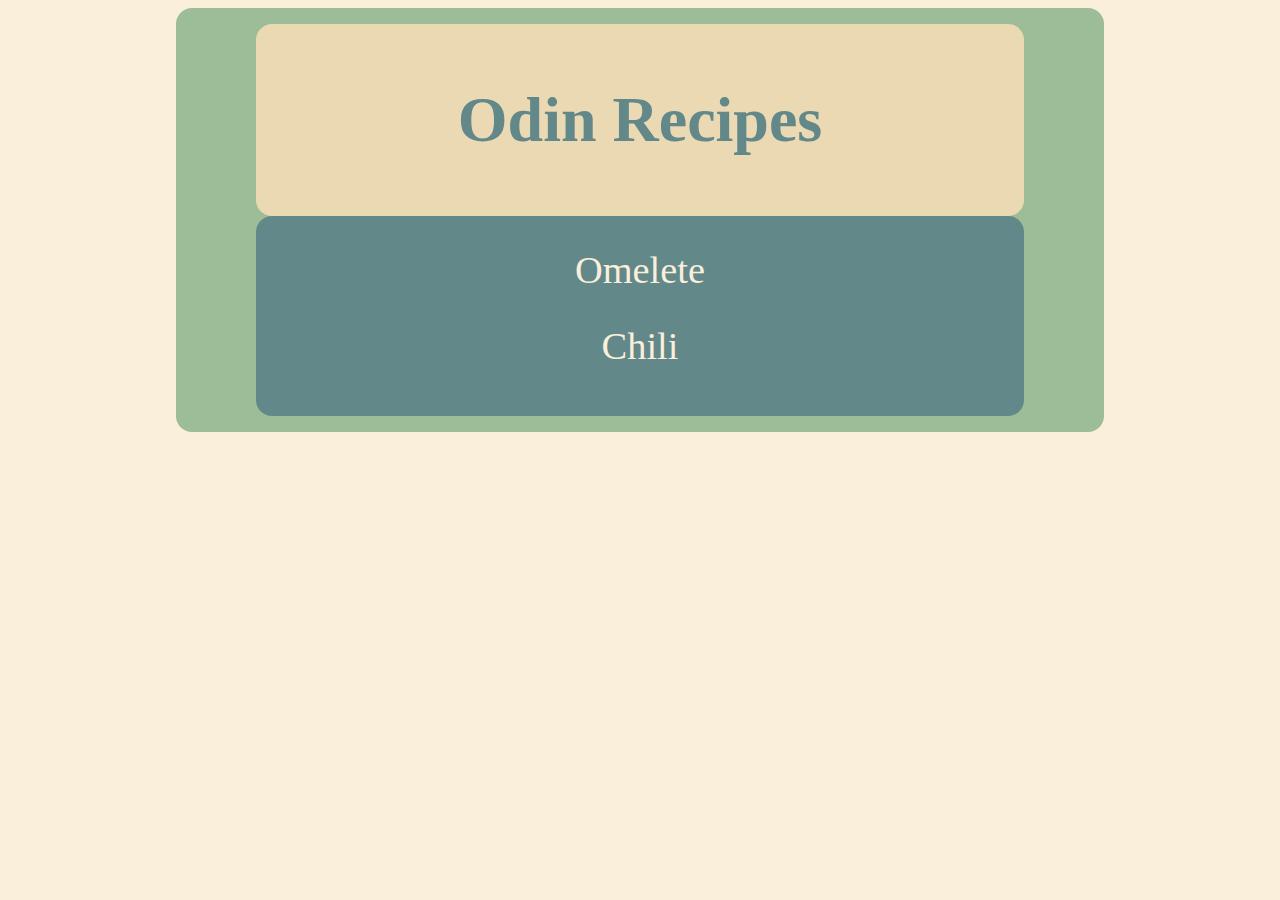
<file: p1-recipes/index.html>
<!DOCTYPE html>
<html lang="en">

<head>
    <meta charset="UTF-8">
    <meta name="viewport" content="width=device-width, initial-scale=1.0">
    <title>Odin Recipes</title>
    <link rel="stylesheet" href="style.css">
</head>

<body>
    <div class="main-card">
        <div class="main-head">
            <h1>Odin Recipes</h1>
        </div>
        <div class="list-container">
            <ul class="recipe-ul">
                <li><a href="recipes/omelete.html">Omelete</a></li>
                <li><a href="recipes/chili.html">Chili</a></li>
            </ul>
        </div>
    </div>
</body>

</html>
</file>
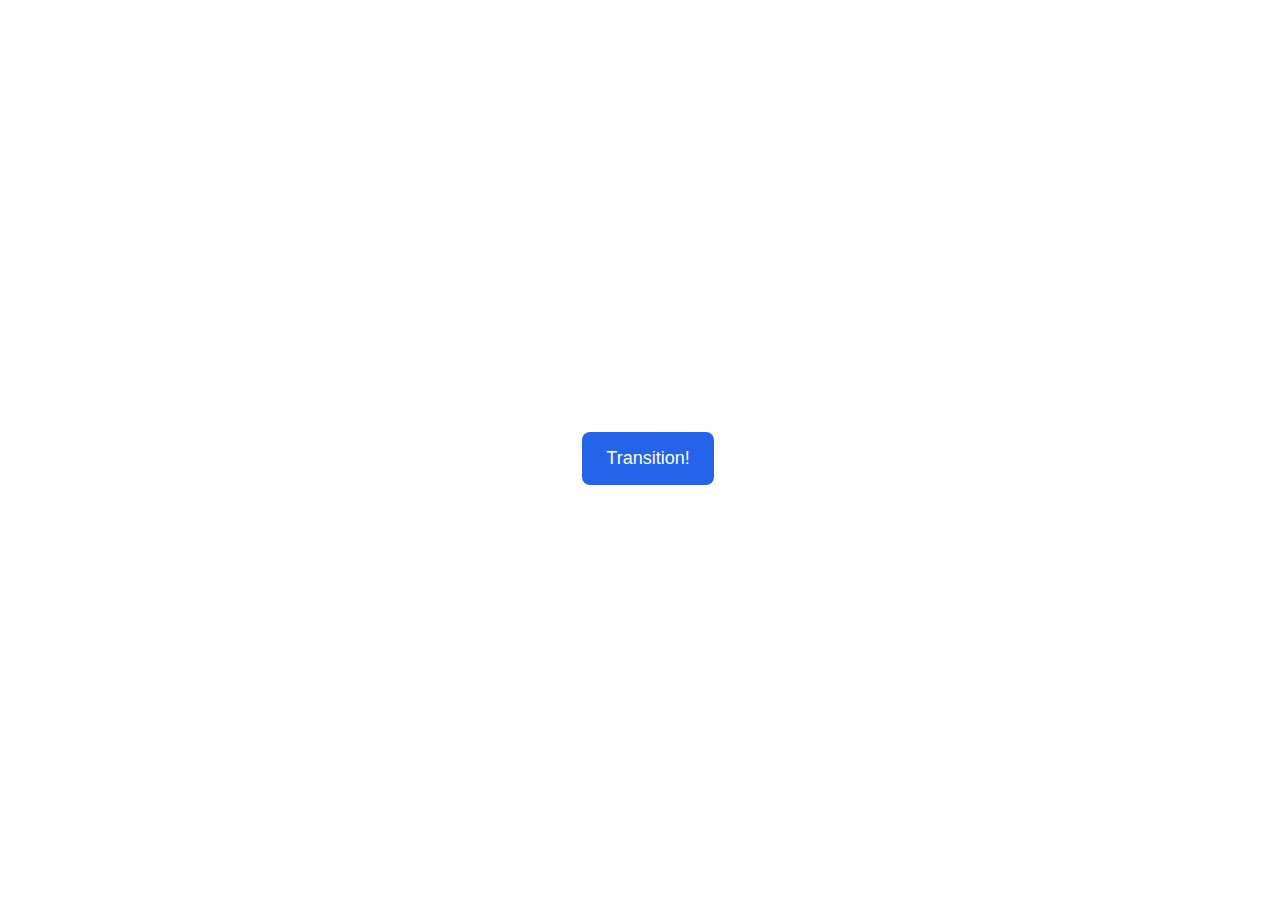
<file: a1-css_exercises/animation/01-button-hover/index.html>
<!DOCTYPE html>
<html lang="en">
  <head>
    <meta charset="UTF-8" />
    <meta http-equiv="X-UA-Compatible" content="IE=edge" />
    <meta name="viewport" content="width=device-width, initial-scale=1.0" />
    <title>Button Hover</title>
    <link rel="stylesheet" href="style.css" />
  </head>
  <body>
    <div id="transition-container">
      <button>Transition!</button>
    </div>
  </body>
</html>
</file>
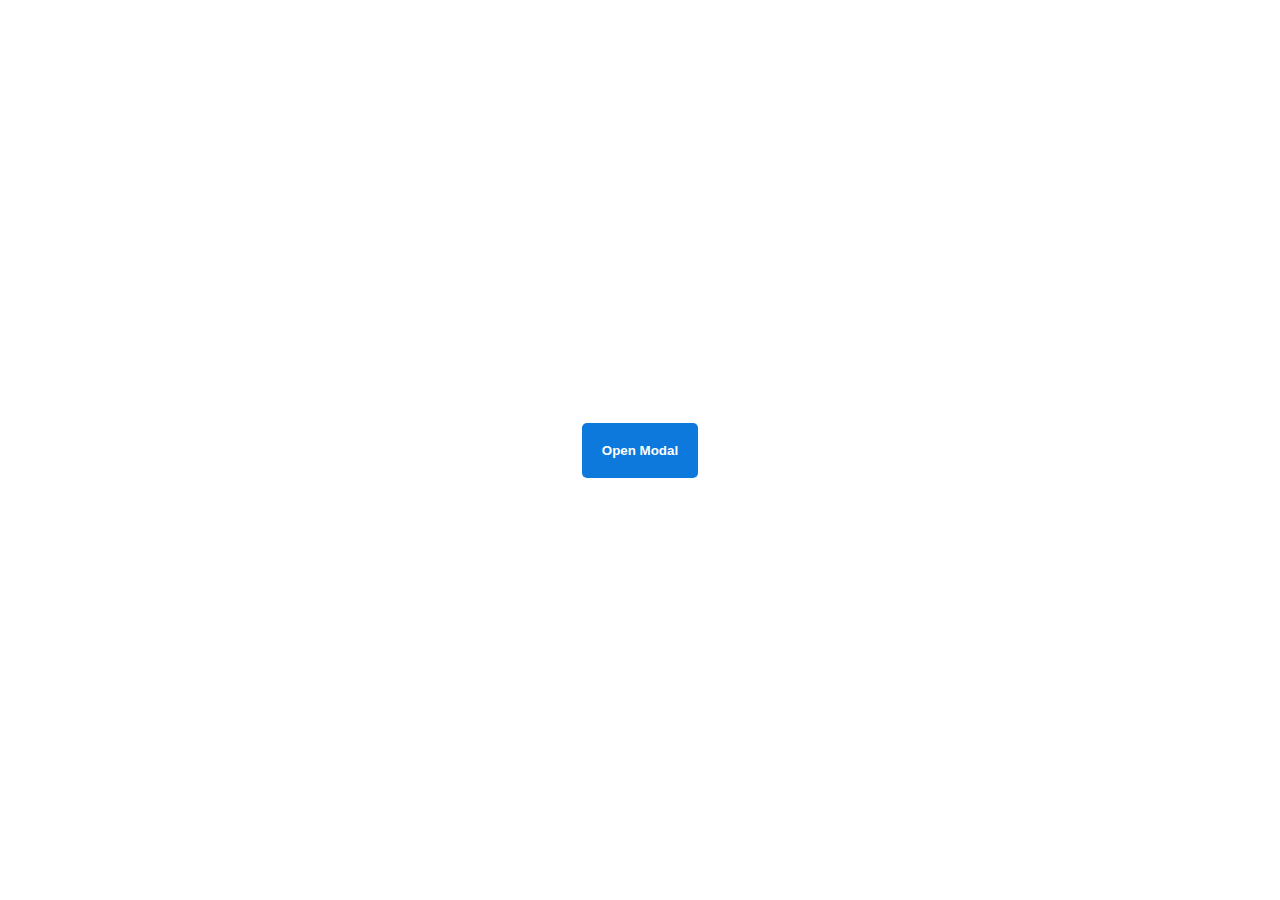
<file: a1-css_exercises/animation/02-pop-up/index.html>
<!DOCTYPE html>
<html lang="en">
  <head>
    <meta charset="UTF-8" />
    <meta http-equiv="X-UA-Compatible" content="IE=edge" />
    <meta name="viewport" content="width=device-width, initial-scale=1.0" />
    <title>Popup</title>
    <link rel="stylesheet" href="style.css" />
  </head>
  <body>
    <div class="backdrop"></div>
    <div class="popup-modal">
      <h1>Look at me!</h1>
      <p>I'm a pop up dialog!</p>
      <button id="close-modal">Close Modal</button>
    </div>
    <div class="button-container">
      <button id="trigger-modal">Open Modal</button>
    </div>
    <script src="script.js"></script>
  </body>
</html>
</file>
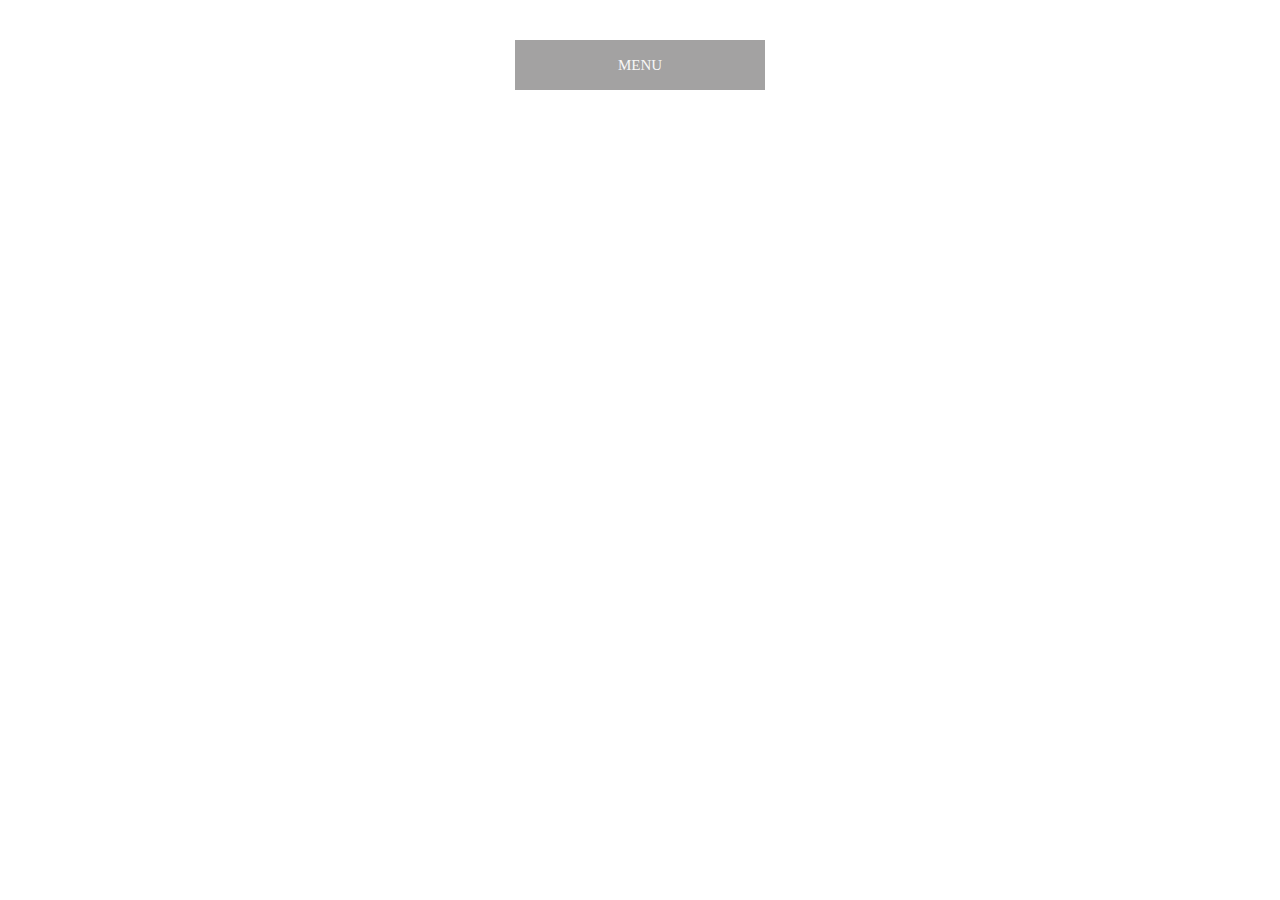
<file: a1-css_exercises/animation/03-dropdown-menu/index.html>
<!DOCTYPE html>
<html lang="en">
  <head>
    <meta charset="UTF-8" />
    <meta http-equiv="X-UA-Compatible" content="IE=edge" />
    <meta name="viewport" content="width=device-width, initial-scale=1.0" />
    <title>Dropdown Menu</title>
    <link rel="stylesheet" href="style.css" />
  </head>
  <body>
    <div class="dropdown-container">
        <div class="menu-title">MENU</div>
        <ul class="dropdown-menu">
            <li>ITEM 1</li>
            <li>ITEM 2</li>
            <li>ITEM 3</li>
            <li>ITEM 4</li>
            <li>ITEM 5</li>
        </ul>
    </div>
    <script src="script.js"></script>
  </body>
</html>
</file>
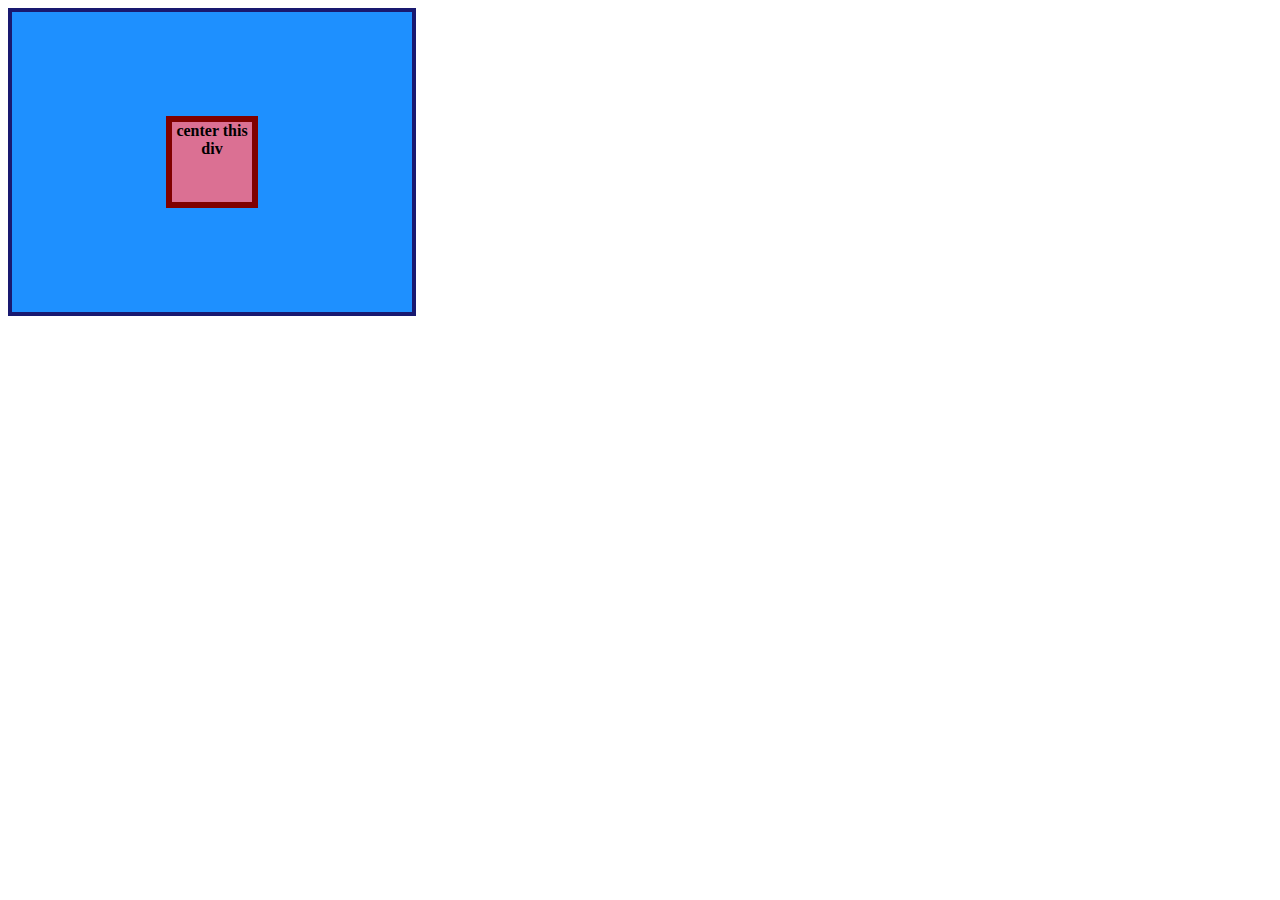
<file: a1-css_exercises/flex/01-flex-center/index.html>
<!DOCTYPE html>
<html lang="en">
  <head>
    <meta charset="UTF-8">
    <meta http-equiv="X-UA-Compatible" content="IE=edge">
    <meta name="viewport" content="width=device-width, initial-scale=1.0">
    <title>CENTER THIS DIV</title>
    <link rel="stylesheet" href="style.css">
  </head>
  <body>
    <div class="container">
      <div class="box">center this div</div>
    </div>
  </body>
</html>
</file>
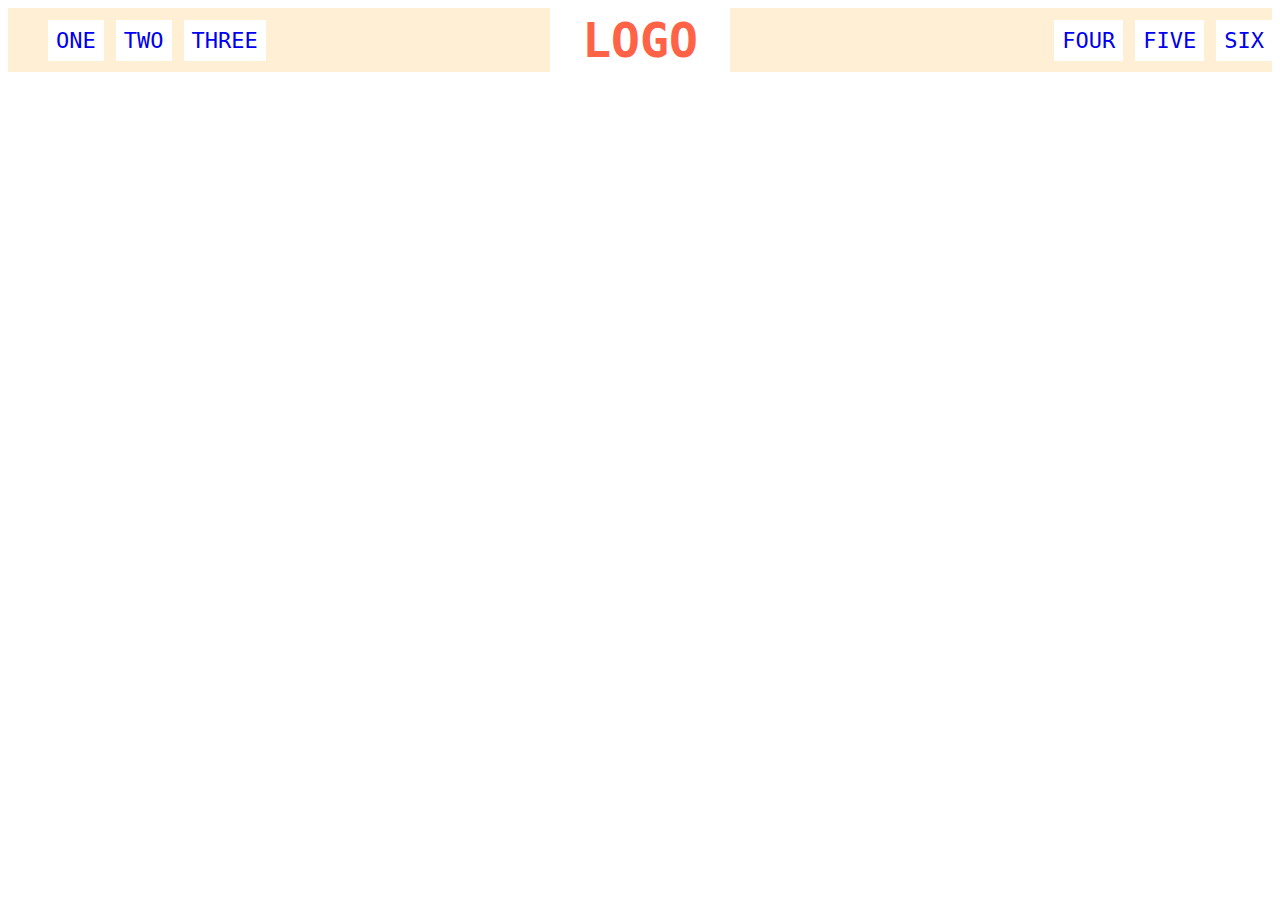
<file: a1-css_exercises/flex/02-flex-header/index.html>
<!DOCTYPE html>
<html lang="en">
  <head>
    <meta charset="UTF-8">
    <meta http-equiv="X-UA-Compatible" content="IE=edge">
    <meta name="viewport" content="width=device-width, initial-scale=1.0">
    <title>Flex Header</title>
    <link rel="stylesheet" href="style.css">
  </head>
  <body>
    <div class="header">
      <div class="left-links">
        <ul>
          <li><a href="#">ONE</a></li>
          <li><a href="#">TWO</a></li>
          <li><a href="#">THREE</a></li>
        </ul>
      </div>
      <div class="logo">LOGO</div>
      <div class="right-links">
        <ul>
          <li><a href="#">FOUR</a></li>
          <li><a href="#">FIVE</a></li>
          <li><a href="#">SIX</a></li>
        </ul>
      </div>
    </div>
  </body>
</html>
</file>
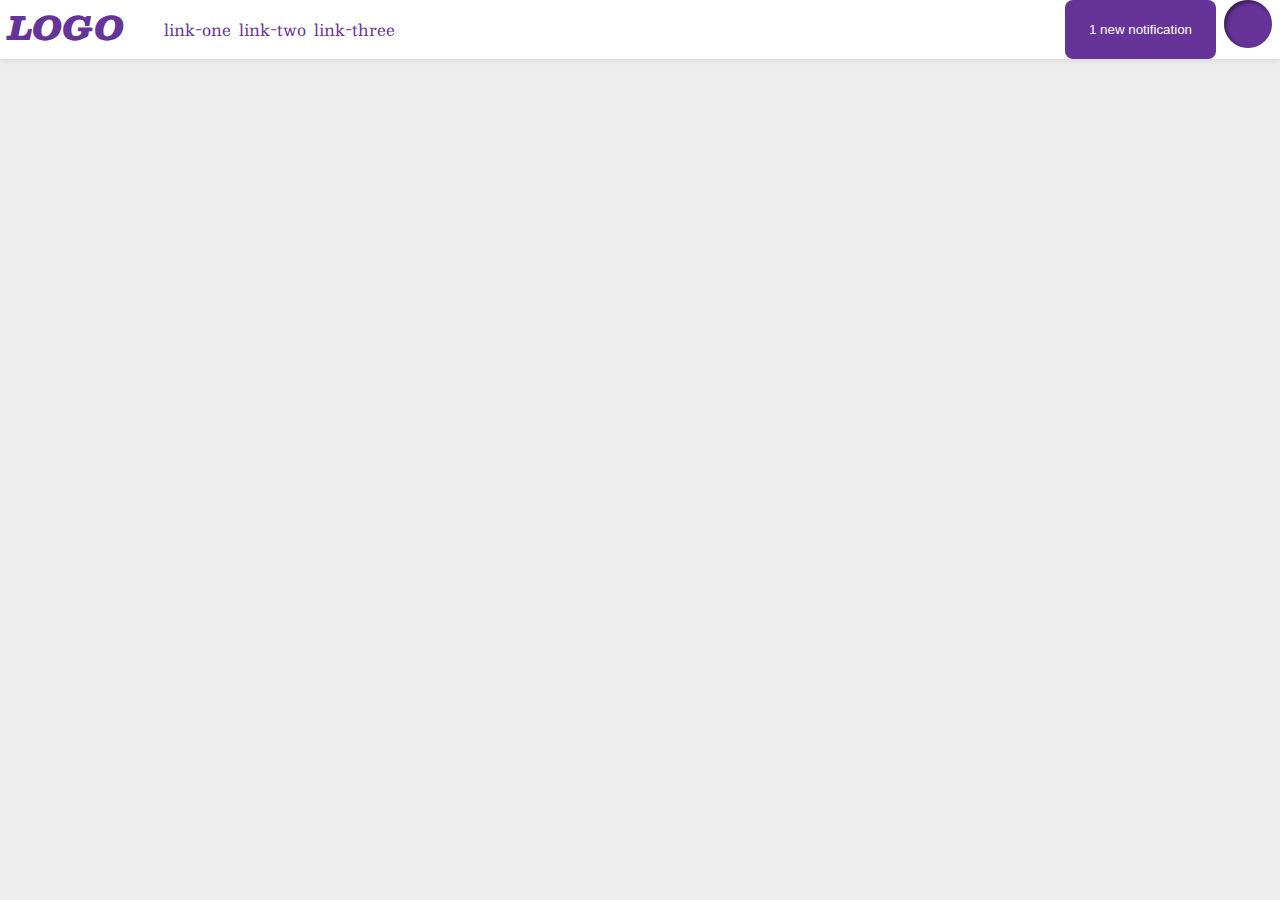
<file: a1-css_exercises/flex/03-flex-header-2/index.html>
<!DOCTYPE html>
<html lang="en">
  <head>
    <meta charset="UTF-8">
    <meta http-equiv="X-UA-Compatible" content="IE=edge">
    <meta name="viewport" content="width=device-width, initial-scale=1.0">
    <title>Flex Header 2</title>
    <link rel="stylesheet" href="style.css">
  </head>
  <body>
    <div class="header">
      <div class="header-left">
        <div class="logo">
          LOGO
        </div>
        <ul class="links">
          <li><a href="google.com">link-one</a></li>
          <li><a href="google.com">link-two</a></li>
          <li><a href="google.com">link-three</a></li>
        </ul>
      </div>
      <div class="header-right">
        <button class="notifications">
          1 new notification
        </button>
        <div class="profile-image"></div>
      </div>
    </div>
  </body>
</html>
</file>
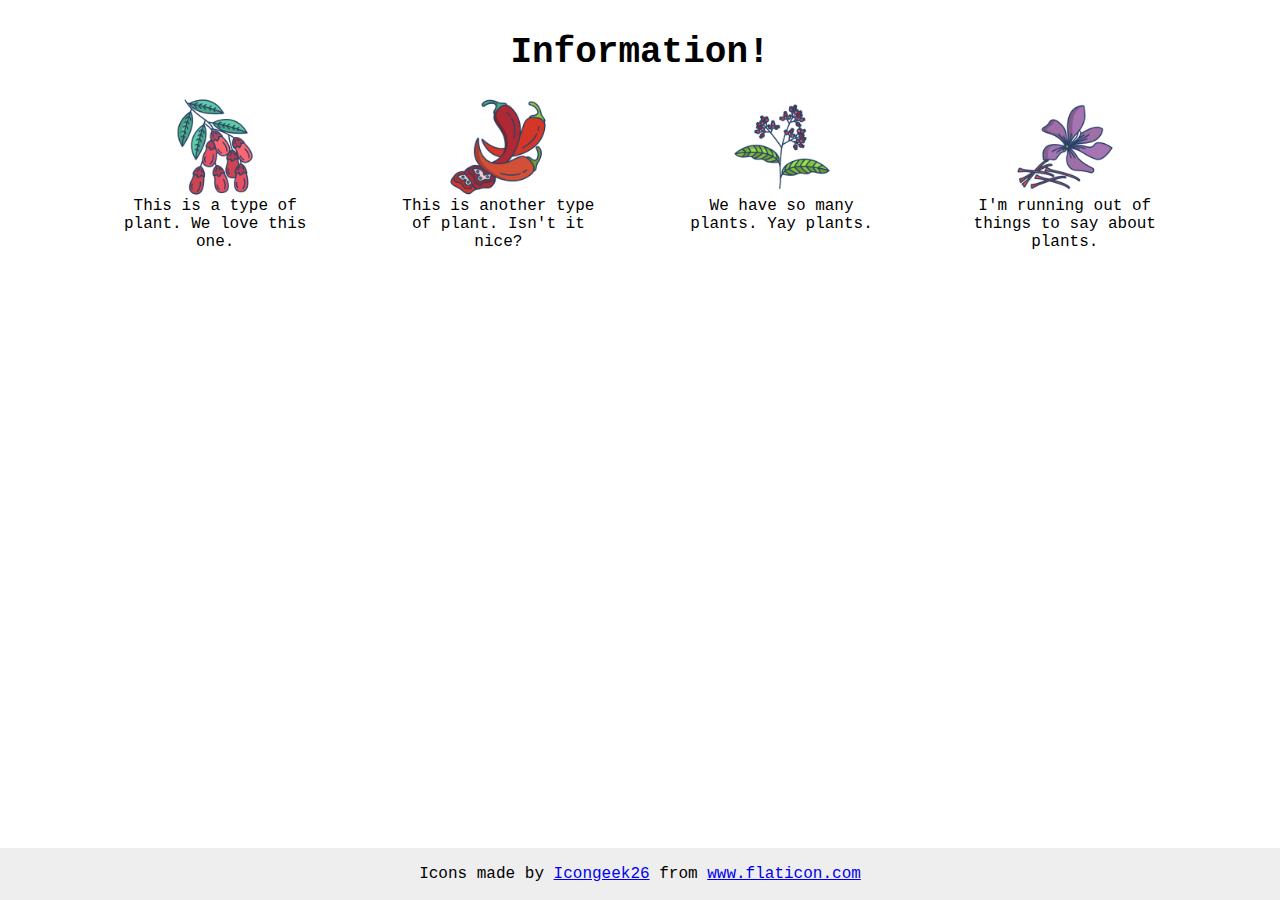
<file: a1-css_exercises/flex/04-flex-information/index.html>
<!DOCTYPE html>
<html lang="en">
  <head>
    <meta charset="UTF-8">
    <meta http-equiv="X-UA-Compatible" content="IE=edge">
    <meta name="viewport" content="width=device-width, initial-scale=1.0">
    <title>Information</title>
    <link rel="stylesheet" href="style.css">
  </head>
  <body>
    <div class="title">Information!</div>
    <div class="card-container">
      <div class="card-item">
        <img src="./images/barberry.png" alt="barberry">
        <div class="text">This is a type of plant. We love this one.</div>
      </div>
        
      <div class="card-item">
        <img src="./images/chilli.png" alt="chili">
        <div class="text">This is another type of plant. Isn't it nice?</div>
      </div>

      <div class="card-item">
        <img src="./images/pepper.png" alt="pepper">
        <div class="text">We have so many plants. Yay plants.</div>
      </div>
      
      <div class="card-item">
        <img src="./images/saffron.png" alt="saffron">
        <div class="text">I'm running out of things to say about plants.</div>
      </div>
    </div>
    <!-- disregard this section, it's here to give attribution to the creator of these icons -->
    <div class="footer">
      <div>Icons made by <a href="https://www.flaticon.com/authors/icongeek26" title="Icongeek26">Icongeek26</a> from <a href="https://www.flaticon.com/" title="Flaticon">www.flaticon.com</a></div>
    </div>
  </body>
</html>
</file>
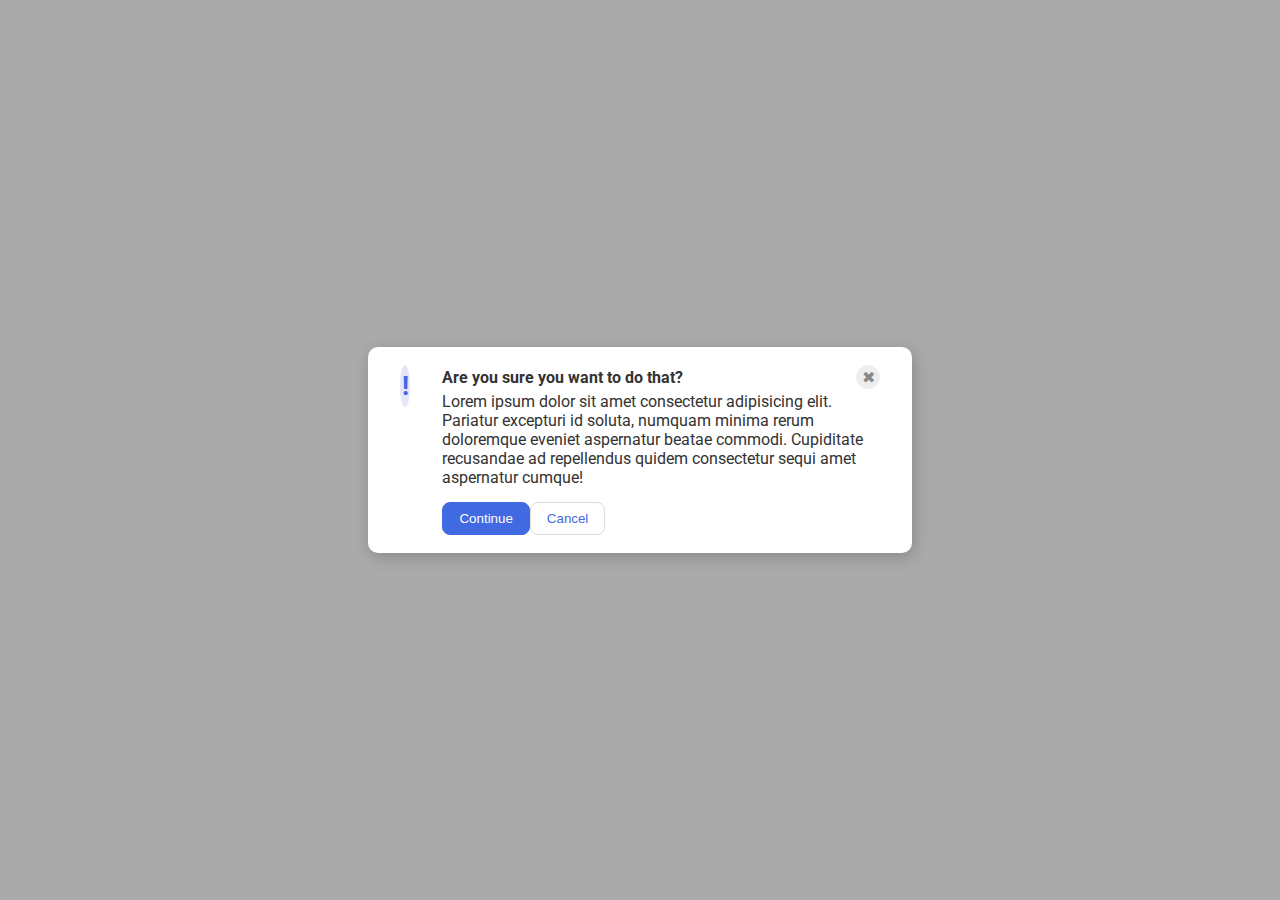
<file: a1-css_exercises/flex/05-flex-modal/index.html>
<!DOCTYPE html>
<html lang="en">
  <head>
    <meta charset="UTF-8">
    <meta http-equiv="X-UA-Compatible" content="IE=edge">
    <meta name="viewport" content="width=device-width, initial-scale=1.0">
    <link rel="stylesheet" href="style.css">
    <title>Modal</title>
  </head>
  <body>
    <div class="modal">
      <div class="icon">!</div>
      <div class="modal-content">
        <div class="top-modal-content">
          <div class="header">Are you sure you want to do that?</div>
          <button class="close-button">✖</button>
        </div>
        <div class="text">Lorem ipsum dolor sit amet consectetur adipisicing elit. Pariatur excepturi id soluta, numquam minima rerum doloremque eveniet aspernatur beatae commodi. Cupiditate recusandae ad repellendus quidem consectetur sequi amet aspernatur cumque!</div>
        <div class="end-modal-content">
          <button class="continue">Continue</button>
          <button class="cancel">Cancel</button>
        </div>
      </div>
    </div>
  </body>
</html>
</file>
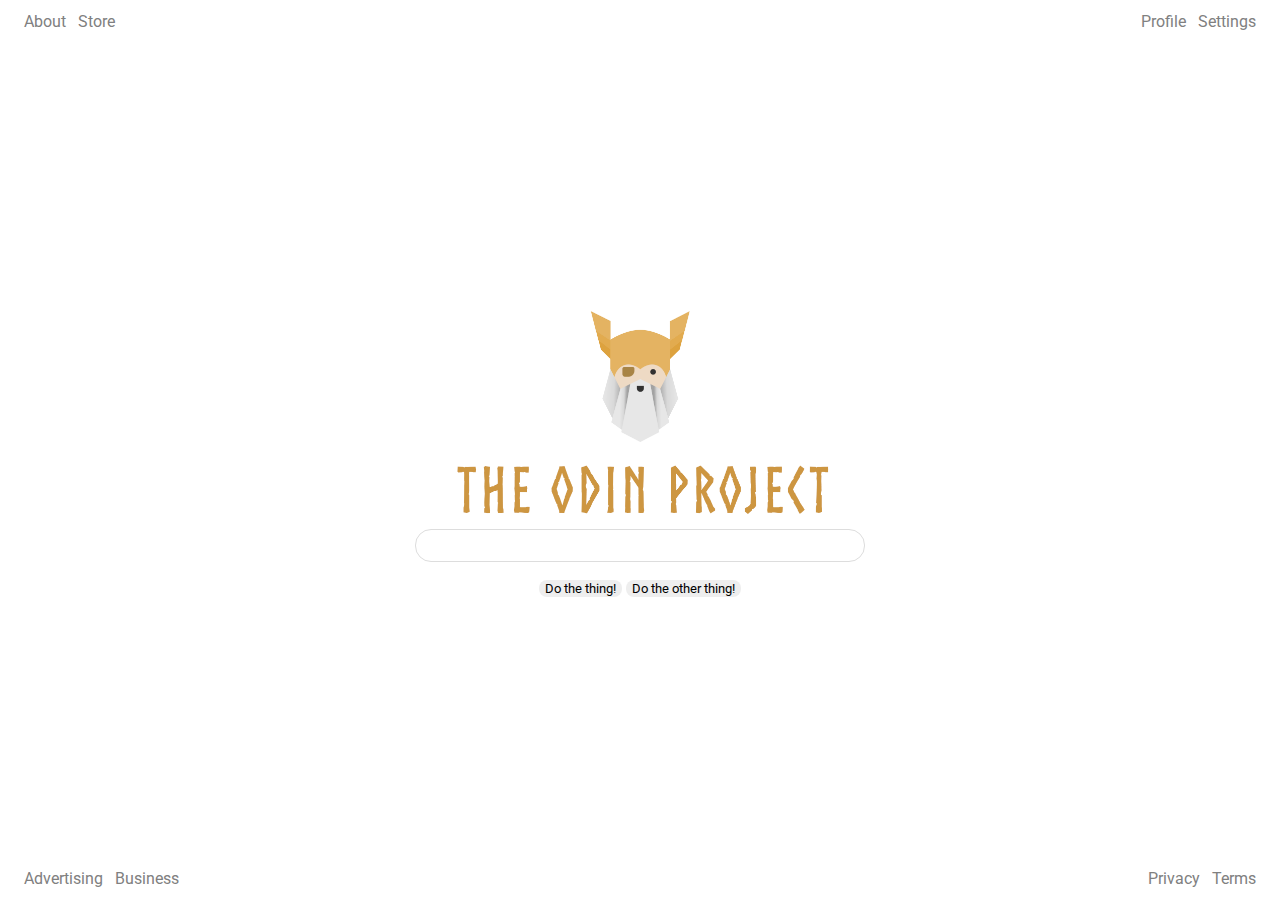
<file: a1-css_exercises/flex/06-flex-layout/index.html>
<!DOCTYPE html>
<html lang="en">
  <head>
    <meta charset="UTF-8">
    <meta http-equiv="X-UA-Compatible" content="IE=edge">
    <meta name="viewport" content="width=device-width, initial-scale=1.0">
    <title>LAYOUT</title>
    <link rel="stylesheet" href="./style.css">
  </head>
  <body>
    <div class="page-container">
    <div class="header">
      <ul class="left-links">
        <li><a href="#">About</a></li>
        <li><a href="#">Store</a></li>
      </ul>
      <ul class="right-links">
        <li><a href="#">Profile</a></li>
        <li><a href="#">Settings</a></li>
      </ul>
    </div>
    <div class="content">
      <img src="./logo.png" alt="Project logo. Represents odin with the project name.">
      <div class="input">
        <input type="text">
      </div>
      <div class="buttons">
        <button>Do the thing!</button>
        <button>Do the other thing!</button>
      </div>
    </div>
    <div class="footer">
      <ul class="left-links">
        <li><a href="#">Advertising</a></li>
        <li><a href="#">Business</a></li>
      </ul>
      <ul class="right-links">
        <li><a href="#">Privacy</a></li>
        <li><a href="#">Terms</a></li>
      </ul>
    </div>
  </div>
  </body>
</html>
</file>
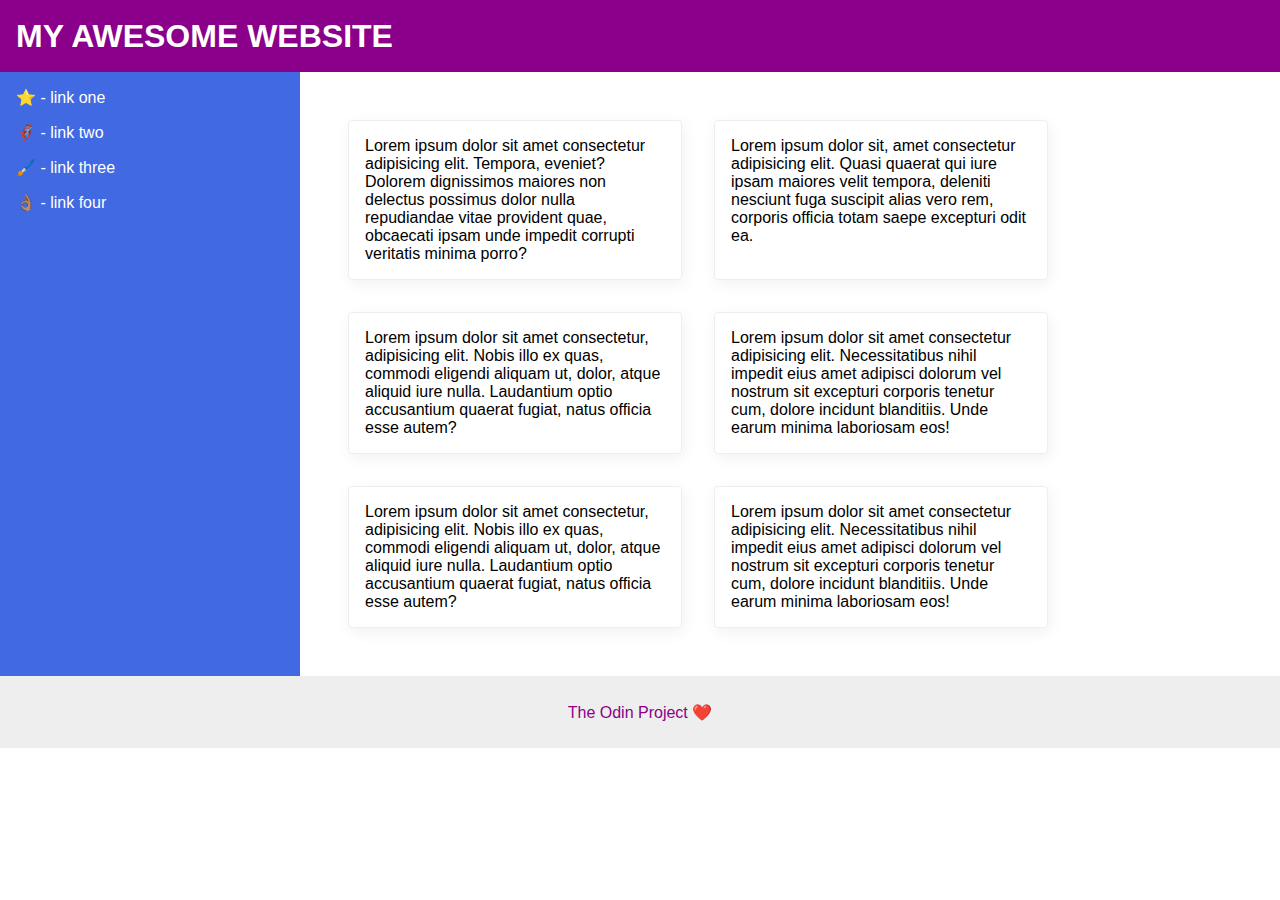
<file: a1-css_exercises/flex/07-flex-layout-2/index.html>
<!DOCTYPE html>
<html lang="en">

<head>
  <meta charset="UTF-8">
  <meta http-equiv="X-UA-Compatible" content="IE=edge">
  <meta name="viewport" content="width=device-width, initial-scale=1.0">
  <title>The Holy Grail</title>
  <link rel="stylesheet" href="style.css">
</head>

<body>
  <div class="header">
    MY AWESOME WEBSITE
  </div>
  <div class="page-content-container">
    <div class="sidebar">
      <ul>
        <li><a href="#">⭐ - link one</a></li>
        <li><a href="#">🦸🏽‍♂️ - link two</a></li>
        <li><a href="#">🖌️ - link three</a></li>
        <li><a href="#">👌🏽 - link four</a></li>
      </ul>
    </div>
    <div class="card-container">
      <div class="card">Lorem ipsum dolor sit amet consectetur adipisicing elit. Tempora, eveniet? Dolorem dignissimos
        maiores non delectus possimus dolor nulla repudiandae vitae provident quae, obcaecati ipsam unde impedit
        corrupti veritatis minima porro?
      </div>
      <div class="card">Lorem ipsum dolor sit, amet consectetur adipisicing elit. Quasi quaerat qui iure ipsam maiores
        velit tempora, deleniti nesciunt fuga suscipit alias vero rem, corporis officia totam saepe excepturi odit ea.
      </div>
      <div class="card">Lorem ipsum dolor sit amet consectetur, adipisicing elit. Nobis illo ex quas, commodi eligendi
        aliquam ut, dolor, atque aliquid iure nulla. Laudantium optio accusantium quaerat fugiat, natus officia esse
        autem?
      </div>
      <div class="card">Lorem ipsum dolor sit amet consectetur adipisicing elit. Necessitatibus nihil impedit eius
        amet adipisci dolorum vel nostrum sit excepturi corporis tenetur cum, dolore incidunt blanditiis. Unde earum
        minima laboriosam eos!
      </div>
      <div class="card">Lorem ipsum dolor sit amet consectetur, adipisicing elit. Nobis illo ex quas, commodi eligendi
        aliquam ut, dolor, atque aliquid iure nulla. Laudantium optio accusantium quaerat fugiat, natus officia esse
        autem?
      </div>
      <div class="card">Lorem ipsum dolor sit amet consectetur adipisicing elit. Necessitatibus nihil impedit eius
        amet adipisci dolorum vel nostrum sit excepturi corporis tenetur cum, dolore incidunt blanditiis. Unde earum
        minima laboriosam eos!
      </div>
    </div>
  </div>
  <div class="footer">
    The Odin Project ❤️
  </div>
</body>

</html>
</file>
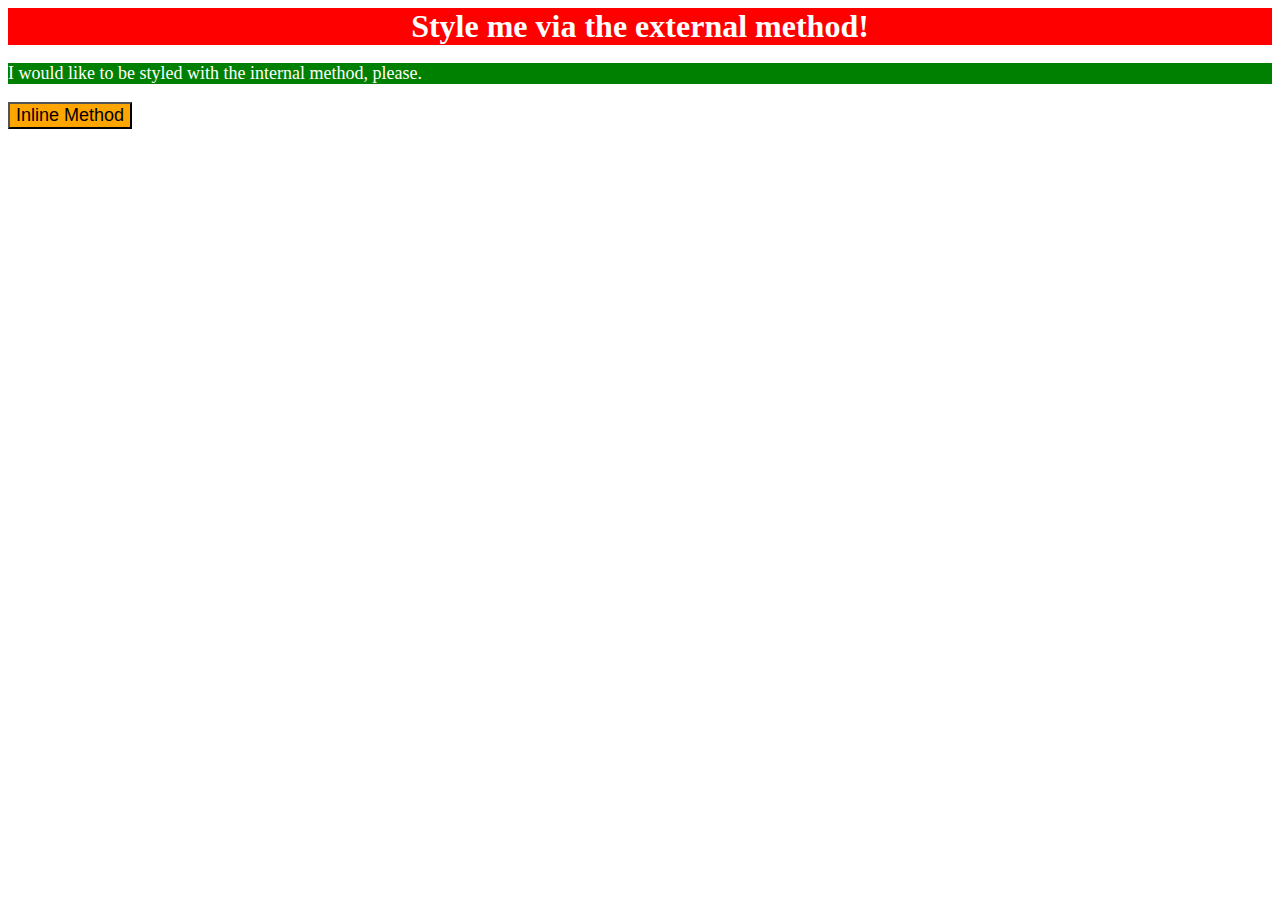
<file: a1-css_exercises/foundations/01-css-methods/index.html>
<!DOCTYPE html>
<html lang="en">

<head>
    <meta charset="UTF-8">
    <meta http-equiv="X-UA-Compatible" content="IE=edge">
    <meta name="viewport" content="width=device-width, initial-scale=1.0">
    <title>Methods for Adding CSS</title>
    <link rel="stylesheet" href="inline-styling.css">
    <style>
        p {
            background-color: green;
            color: white;
            font-size: 18px;
        }
    </style>
</head>

<body>
    <div>Style me via the external method!</div>
    <p>I would like to be styled with the internal method, please.</p>
    <button style="background-color: orange; font-size: 18px;">Inline Method</button>
</body>

</html>
</file>
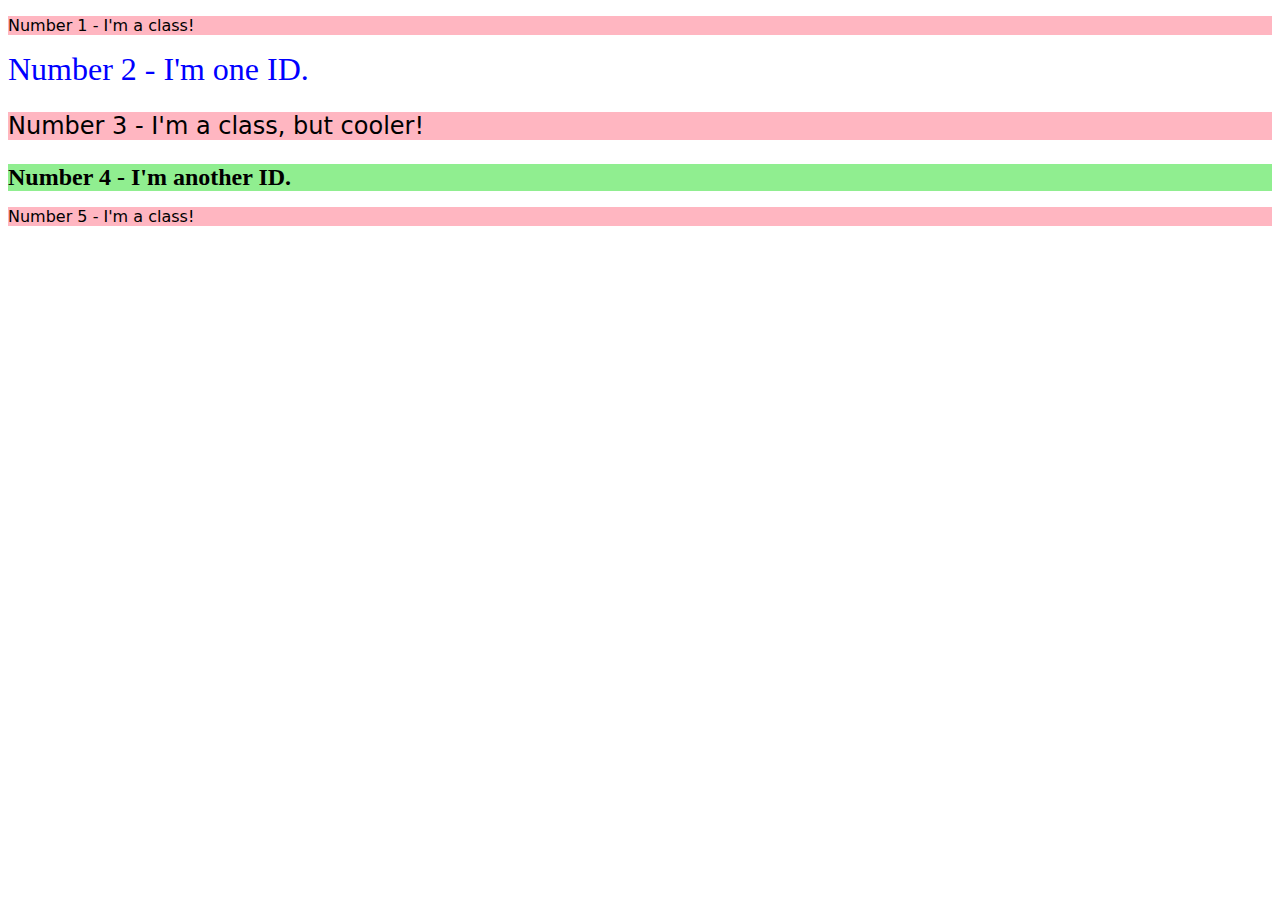
<file: a1-css_exercises/foundations/02-class-id-selectors/index.html>
<!DOCTYPE html>
<html lang="en">

<head>
    <meta charset="UTF-8">
    <meta http-equiv="X-UA-Compatible" content="IE=edge">
    <meta name="viewport" content="width=device-width, initial-scale=1.0">
    <title>Class and ID Selectors</title>
    <link rel="stylesheet" href="style.css">
</head>

<body>
    <p class="odd">Number 1 - I'm a class!</p>
    <div id="e2">Number 2 - I'm one ID.</div>
    <p class="odd e3">Number 3 - I'm a class, but cooler!</p>
    <div id="e4">Number 4 - I'm another ID.</div>
    <p class="odd">Number 5 - I'm a class!</p>
</body>

</html>
</file>
<file: p1-recipes/style.css>
body {
    background-color: #F9EFDB;
}

h1 {
    font-size: 5vw;
}

.main-card {
    text-align: center;
    background-color: #9DBC98;
    padding: 1rem 5rem;
    border-radius: 1rem;
    width: 60vw;
    margin: 0 auto;
    text-align: center;
}

.main-head {
    color: #638889;
    background-color: #EBD9B4;
    padding: 1rem 4rem;
    width: 50vw;
    margin: auto;
    margin-bottom: 0;
    border-radius: 1rem;
}

.list-container {
    background-color: #638889;
    color: #F9EFDB;
    width: 50vw;
    margin-top: 0;
    padding: 1rem 4rem;
    padding-bottom: 2rem;
    border-radius: 1rem;
    font-size: 3vw;
}

.list-container h4 {
    margin-bottom: 1rem;
}

.recipe-ul {
    list-style: none;
    margin: 0 auto;
    padding: 0;
}

.recipe-ol {
    margin: 0 auto;
    text-align: left;
}

.list-container a {
    text-decoration: none;
    color: #F9EFDB;
}

.list-container a:hover {
    color: #EBD9B4;
}

.list-container li {
    text-decoration: none;
    color: #F9EFDB;
    padding: 1rem 0 1rem 0;
}



.food-pic {
    width: 500px;
    height: auto;
    border-radius: 10rem;
    margin: 1rem;
}
</file>
<file: a1-css_exercises/animation/01-button-hover/style.css>
#transition-container {
  width: 100vw;
  height: 100vh;
  display: flex;
  flex-direction: column;
  justify-content: center;
  align-items: center;
  font-family: Arial, sans-serif;
}

button {
  border-radius: 8px;
  border: none;
  background-color: #2563eb;
  color: white;
  font-size: 18px;
  padding: 16px 24px;
  text-align: center;
}
</file>
<file: a1-css_exercises/animation/02-pop-up/style.css>
* {
  padding: 0;
  margin: 0;
}

body {
  overflow: hidden;
}

.button-container {
  width: 100vw;
  height: 100vh;
  background-color: #ffffff;
  opacity: 100%;
  display: flex;
  align-items: center;
  justify-content: center;
}

button {
  padding: 20px;
  color: #ffffff;
  background-color: #0e79dd;
  border: none;
  border-radius: 5px;
  font-weight: 600;
}

.popup-modal {
  padding: 32px 64px;
  background-color: white;
  border: 1px solid black;
  border-radius: 10px;
  position: fixed;
  top: 50%;
  left: 50%;
  transform-origin: center;
  transform: translate(-50%, -50%);
  pointer-events: none;
  opacity: 0%;
  text-align: center;
}

.popup-modal p {
  margin-bottom: 24px;
}

.backdrop {
  pointer-events: none;
  position: fixed;
  inset: 0;
  background: #000;
  opacity: 0%;
}

.popup-modal.show {
  opacity: 100%;
  pointer-events: all;
}

.backdrop.show {
  opacity: 30%;
}
</file>
<file: a1-css_exercises/animation/03-dropdown-menu/style.css>
.dropdown-container {
  max-width: 250px;
  margin: 40px auto;
  text-align: center;
  line-height: 50px;
  font-size: 15px;
  color: rgb(247, 247, 247);
  cursor: pointer;
}

.menu-title {
  background-color: rgb(163, 162, 162);
}

.dropdown-menu {
  list-style: none;
  padding: 0;
  margin: 0;
  background-color: rgb(99, 97, 97);

  display: none;
}

ul.dropdown-menu li:hover {
  background: rgb(47, 46, 46);
}

.visible {
  display: block;
}
</file>
<file: a1-css_exercises/flex/01-flex-center/style.css>
.container {
  background: dodgerblue;
  border: 4px solid midnightblue;
  width: 400px;
  height: 300px;
  display: flex;
  justify-content: center;
  align-items: center;
}

.box {
  background: palevioletred;
  font-weight: bold;
  text-align: center;
  border: 6px solid maroon;
  width: 80px;
  height: 80px;
}
</file>
<file: a1-css_exercises/flex/02-flex-header/style.css>
.header  {
  font-family: monospace;
  background: papayawhip;
}

.logo {
  font-size: 48px;
  font-weight: 900;
  color: tomato;
  background: white;
  padding: 4px 32px;
}


a {
  font-size: 22px;
  background: white;
  padding: 8px;
  /* this removes the line under the links */
  text-decoration: none;
}

.header {
  display: flex;
  justify-content: space-between;
  align-items: center;
}

ul {
  /* this removes the dots on the list items*/
  list-style-type: none;
  display: flex;
  gap: 12px;
  align-items: center;
}
</file>
<file: a1-css_exercises/flex/03-flex-header-2/style.css>
/* this is some magical font-importing.  
you'll learn about it later. */
@import url('https://fonts.googleapis.com/css2?family=Besley:ital,wght@0,400;1,900&display=swap');

body {
  margin: 0;
  background: #eee;
  font-family: Besley, serif;
}

.header {
  background: white;
  border-bottom: 1px solid #ddd;
  box-shadow: 0 0 8px rgba(0,0,0,.1);
  display: flex;
  justify-content: space-between;
  padding: 0 8px;
}

.header-left {
  display: flex;
}

.header-right {
  display: flex;
  gap: 8px;
}

.profile-image {
  background: rebeccapurple;
  box-shadow: inset 2px 2px 4px rgba(0,0,0,.5);
  border-radius: 50%;
  width: 48px;
  height: 48px;
  margin-left: 0;
}

.logo {
  color: rebeccapurple;
  font-size: 32px;
  font-weight: 900;
  font-style: italic;
}

button {
  border: none;
  border-radius: 8px;
  background: rebeccapurple;
  color: white;
  padding: 8px 24px;
}

a {
  /* this removes the line under our links */
  text-decoration: none;
  color: rebeccapurple;
}

ul {
  list-style-type: none;
  display: flex;
  justify-content: space-between;
  gap: 8px;
}
</file>
<file: a1-css_exercises/flex/04-flex-information/style.css>
body {
  font-family: 'Courier New', Courier, monospace;
}

img {
  width: 100px;
  height: 100px;
}

.title {
  font-size: 36px;
  font-weight: 900;
  text-align: center;
  padding: 24px 0; 
}

/* do not edit this footer */
.footer {
  position: fixed;
  bottom: 0;
  left: 0;
  right: 0;
  height: 52px;
  display: flex;
  align-items: center;
  justify-content: center;
  background: #eee;
}

.card-container {
  display: flex;
  justify-content: space-evenly;
  padding: 0 24px;
}

.card-item {
  display: flex;
  flex-direction: column;
  max-width: 200px;
  text-align: center;
  align-items: center;
}
</file>
<file: a1-css_exercises/flex/05-flex-modal/style.css>
@import url('https://fonts.googleapis.com/css2?family=Roboto:wght@400;700&display=swap');

html, body {
  height: 100%;
}

body {
  font-family: Roboto, sans-serif;
  margin: 0;
  background: #aaa;
  color: #333;
  /* I'll give you this one for free lol */
  display: flex;
  align-items: center;
  justify-content: center;
}

.modal {
  background: white;
  width: 480px;
  border-radius: 10px;
  box-shadow: 2px 4px 16px rgba(0,0,0,.2);
  display: flex;
  justify-content: flex-start;
  padding: 18px 32px;
  gap: 32px;
}

.icon {
  color: royalblue;
  font-size: 26px;
  font-weight: 700;
  background: lavender;
  width: 42px;
  height: 42px;
  border-radius: 50%;
  display: flex;
  align-items: center;
  justify-content: center;
}

.modal-content {
  display: flex;
  flex-direction: column;
  gap: 3px;
}

.top-modal-content {
  display: flex;
  justify-content: space-between;
  font-weight: bold;
  align-items: center;
}

.end-modal-content {
  display: flex;
  padding: 12px 0 0;
}

.close-button {
  background: #eee;
  border-radius: 50%;
  color: #888;
  font-weight: 400;
  font-size: 16px;
  height: 24px;
  width: 24px;
  display: flex;
  align-items: center;
  justify-content: center;
  border: 1px solid #eee;
  padding: 0;
}

button {
  cursor: pointer;
  padding: 8px 16px;
  border-radius: 8px;
}

button.continue {
  background: royalblue;
  border: 1px solid royalblue;
  color: white;
}

button.cancel {
  background: white;
  border: 1px solid #ddd;
  color: royalblue;
}
</file>
<file: a1-css_exercises/flex/06-flex-layout/style.css>
@import url('https://fonts.googleapis.com/css2?family=Roboto:wght@400;700&display=swap');

body {
  height: 100vh;
  margin: 0;
  overflow: hidden;
  font-family: Roboto, sans-serif;
}

.page-container {
  height: 100vh;
  display: flex;
  flex-direction: column;
  justify-content: space-between;
}

img {
  width: 600px;
}

button {
  font-family: Roboto, sans-serif;
  border: none;
  border-radius: 8px;
  background: #eee;
}

input {
  border: 1px solid #ddd;
  border-radius: 16px;
  padding: 8px 24px;
  width: 400px;
  margin-bottom: 16px;
}

li, ul, a {
  list-style: none;
  text-decoration: none;
  padding: 0;
  margin: 0;
  color: grey;
}

.header, .footer {
  display: flex;
  justify-content: space-between;
  padding: 12px 24px;
}

.left-links {
  display: flex;
  gap: 12px;  
}

.right-links {
  display: flex;
  gap: 12px;
}

.content {
  display: flex;
  flex-direction: column;
  justify-content: space-around;
  align-items: center;
}
</file>
<file: a1-css_exercises/flex/07-flex-layout-2/style.css>
body {
  font-family: -apple-system, BlinkMacSystemFont, 'Segoe UI', Roboto, Oxygen, Ubuntu, Cantarell, 'Open Sans', 'Helvetica Neue', sans-serif;
  margin: 0;
  min-height: 100vh;
  display: flex;
  flex-direction: column;
}

.header {
  height: 72px;
  background: darkmagenta;
  color: white;
  padding: 0 16px;
  margin: 0;
  font-size: 32px;
  font-weight: 900;
  display: flex;
  align-items: center;
}

.footer {
  height: 72px;
  background: #eee;
  color: darkmagenta;
  display: flex;
  align-items: center;
  justify-content: center;

}

.sidebar {
  width: 300px;
  background: royalblue;
  box-sizing: border-box;
}

.card {
  border: 1px solid #eee;
  box-shadow: 2px 4px 16px rgba(0,0,0,.06);
  border-radius: 4px;
}

.page-content-container {
  display: flex;
  justify-content: flex-start;
}

.card-container {
  padding: 32px;
  display: flex;
  flex-direction: row;
  flex-wrap: wrap;
}

.card {
  padding: 16px;
  margin: 16px;
  width: 300px;
}

.sidebar {
  flex-shrink: 0;
  padding: 16px;
}

ul, li, a {
  list-style: none;
  color: white;
  text-decoration: none;
  padding: 0;
  margin: 0;
}

li {
  margin-bottom: 16px;
}
</file>
<file: a1-css_exercises/foundations/01-css-methods/inline-styling.css>
div {
    background-color: red;
    color: white;
    font-size: 32px;
    text-align: center;
    font-weight: bold;
}
</file>
<file: a1-css_exercises/foundations/02-class-id-selectors/style.css>
/* Odd Numbered Elements */
.odd {
    background-color: lightpink;
    font-family: Verdana, "DejaVu Sans", sans-serif;
}

#e2 {
    color: blue;
    font-size: 32px;
}

.e3 {
    font-size: 24px;
}

#e4 {
    background-color: lightgreen;
    font-size: 24px;
    font-weight: bold;
}
</file>
